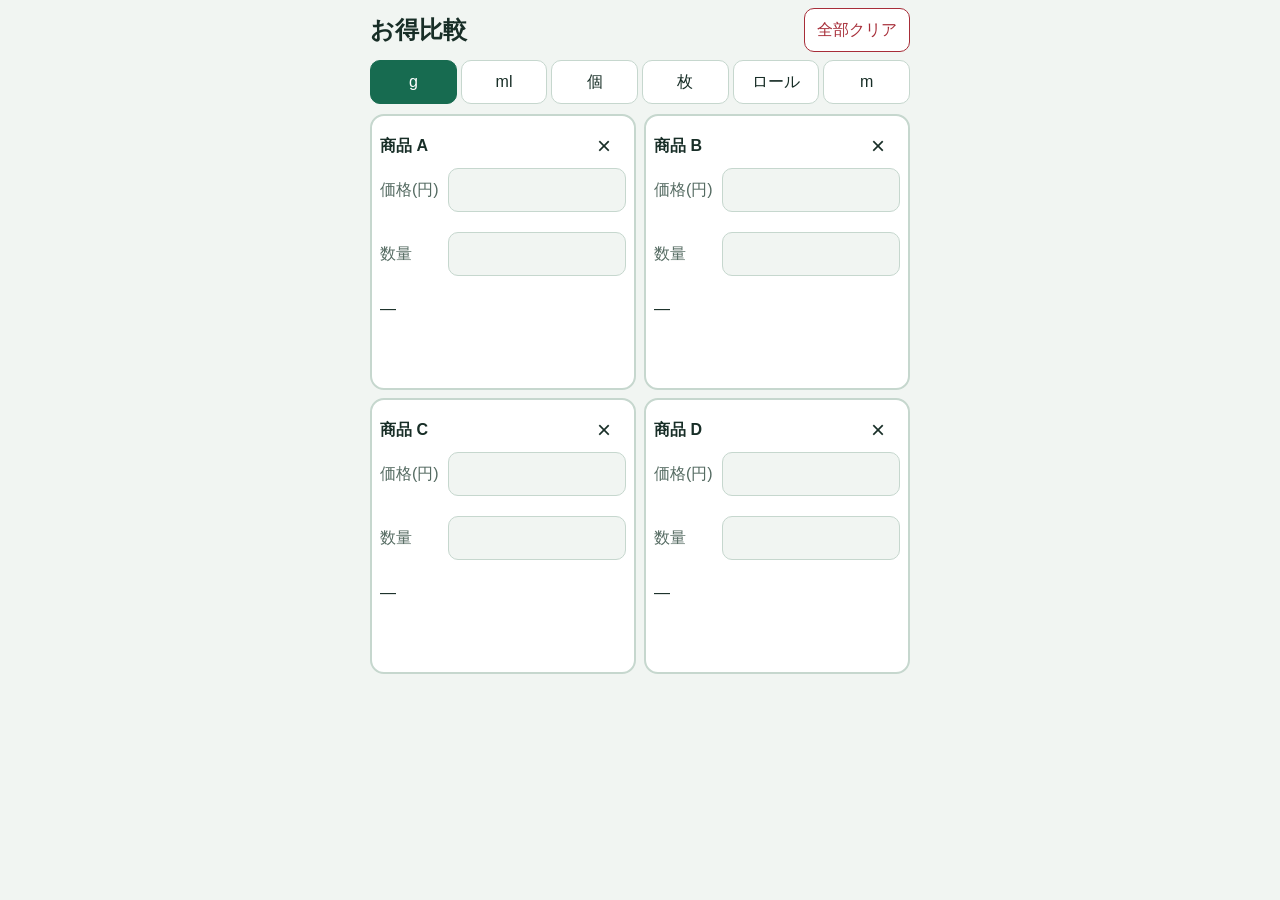
<file: index.html>
<!doctype html>
<html lang="ja"><head><meta charset="utf-8"><meta name="viewport" content="width=device-width,initial-scale=1,viewport-fit=cover"><meta name="theme-color" content="#176b50"><meta name="apple-mobile-web-app-capable" content="yes"><meta name="apple-mobile-web-app-status-bar-style" content="default"><title>お得比較</title><link rel="manifest" href="manifest.webmanifest"><link rel="apple-touch-icon" href="icons/apple-touch-icon.png"><link rel="icon" href="icons/icon-192.png"><link rel="stylesheet" href="style.css"><script src="app.js" defer></script></head>
<body><main><section data-view="compare" aria-label="商品比較"><header><h1>お得比較</h1><button id="clear-all">全部クリア</button></header><nav id="units" aria-label="比較する単位"></nav><div id="cards"></div><p id="storage-note" role="status"></p></section><!-- 第2段階: この位置に画面切り替え用のタブバーを追加 --></main>
<aside id="keypad" aria-label="電卓" hidden><div class="calculator-head"><strong id="editing-label"></strong><button data-action="close">閉じる</button></div><div id="expression" aria-live="polite"></div><div id="preview" role="status"></div><div class="discounts"><button data-factor="0.9">−10%</button><button data-factor="0.8">−20%</button><button data-factor="0.7">−30%</button><button data-factor="0.5">半額</button><button data-factor="1.08">×1.08</button></div><div class="keys"><button data-action="clear">C</button><button data-key="(">(</button><button data-key=")">)</button><button data-action="back" aria-label="1文字削除">⌫</button><button data-key="7">7</button><button data-key="8">8</button><button data-key="9">9</button><button data-key="÷">÷</button><button data-key="4">4</button><button data-key="5">5</button><button data-key="6">6</button><button data-key="×">×</button><button data-key="1">1</button><button data-key="2">2</button><button data-key="3">3</button><button data-key="−">−</button><button data-key="0">0</button><button data-key="00">00</button><button data-key=".">.</button><button data-key="+">+</button><button data-key="%">%</button><button data-action="equal">=</button><button data-action="next">次へ</button><button data-action="confirm" class="primary">確定</button></div></aside><div id="toast" role="status" hidden>クリアしました <button id="undo">元に戻す</button></div></body></html>
</file>
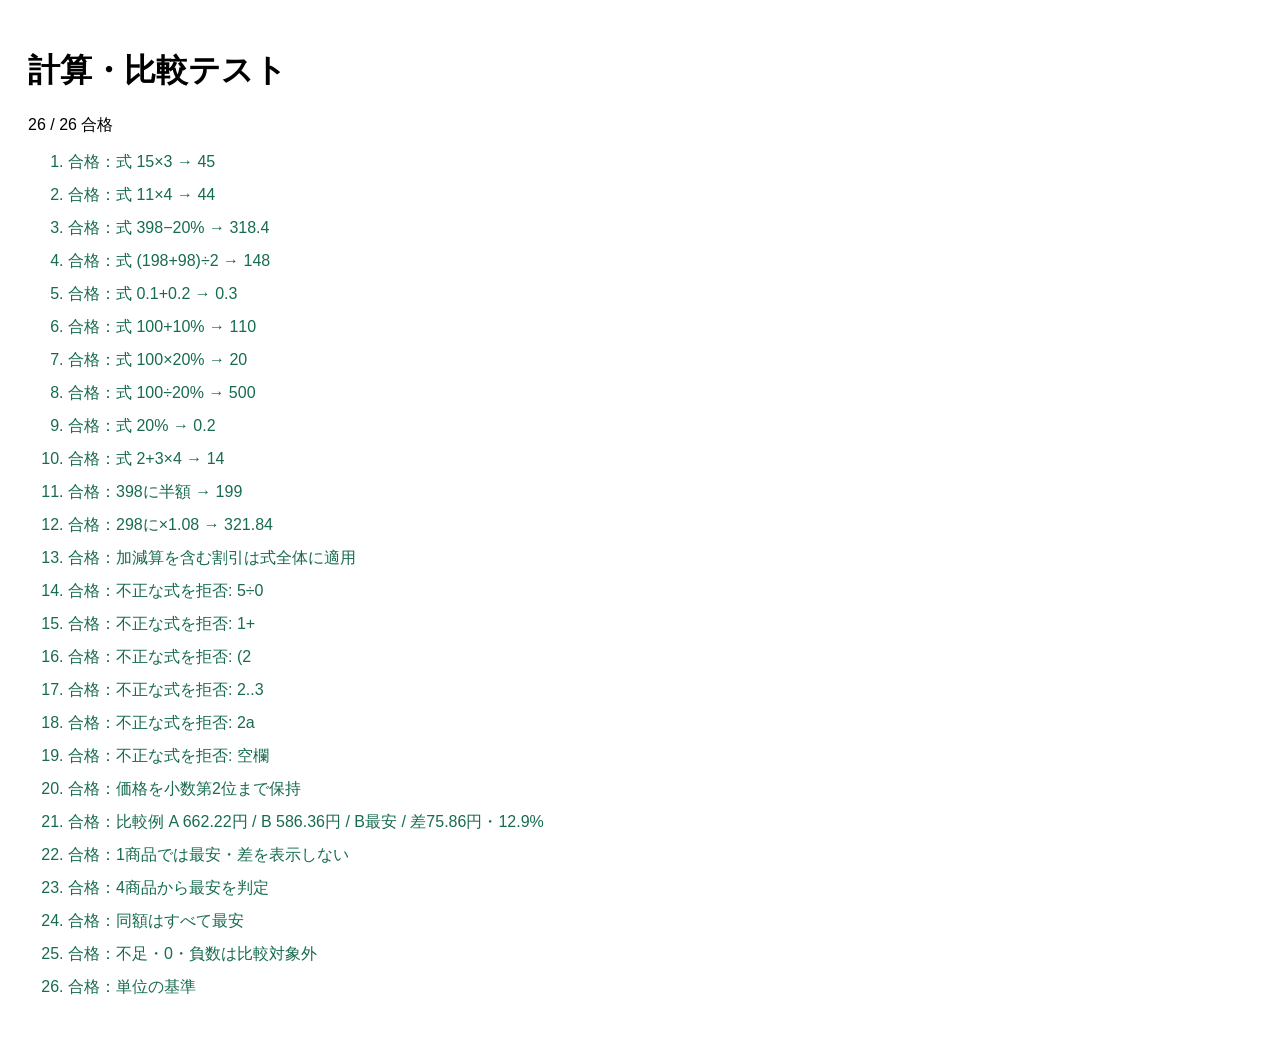
<file: tests.html>
<!doctype html><html lang="ja"><head><meta charset="utf-8"><meta name="viewport" content="width=device-width,initial-scale=1"><title>お得比較のテスト</title><style>body{font:16px sans-serif;padding:20px}li{margin:12px 0}.pass{color:#176b50}.fail{color:#b02030}</style></head><body><h1>計算・比較テスト</h1><p id="summary"></p><ol id="results"></ol><script src="app.js"></script><script>
(function(){
 const p=PriceCompare, results=[];
 function test(name, fn){try{if(!fn())throw Error('期待値と異なります');results.push({name,ok:true});}catch(e){results.push({name,ok:false,error:e.message});}}
 const eq=(a,b)=>Math.abs(a-b)<1e-9;
 [['15×3',45],['11×4',44],['398−20%',318.4],['(198+98)÷2',148],['0.1+0.2',.3],['100+10%',110],['100×20%',20],['100÷20%',500],['20%',.2],['2+3×4',14]].forEach(([s,n])=>test('式 '+s+' → '+n,()=>eq(p.calculate(s),n)));
 test('398に半額 → 199',()=>p.calculate(p.quick('398',.5))===199);
 test('298に×1.08 → 321.84',()=>p.calculate(p.quick('298',1.08))===321.84);
 test('加減算を含む割引は式全体に適用',()=>p.calculate(p.quick('198+98',.8))===236.8);
 for(const s of ['5÷0','1+','(2','2..3','2a',''])test('不正な式を拒否: '+(s||'空欄'),()=>{try{p.calculate(s);return false;}catch(e){return true;}});
 test('価格を小数第2位まで保持',()=>p.roundPrice(1.235)===1.24);
 const cards=[{price:298,quantity:45},{price:258,quantity:44},{price:null,quantity:null},{price:0,quantity:1}];
 const r=p.compare(cards,'g');
 test('比較例 A 662.22円 / B 586.36円 / B最安 / 差75.86円・12.9%',()=>r[0].value.toFixed(2)==='662.22'&&r[1].value.toFixed(2)==='586.36'&&r[1].cheapest&&!r[0].cheapest&&r[0].difference.toFixed(2)==='75.86'&&r[0].percent.toFixed(1)==='12.9');
 test('1商品では最安・差を表示しない',()=>p.compare([cards[0]],'g')[0].difference===null&&!p.compare([cards[0]],'g')[0].cheapest);
 test('4商品から最安を判定',()=>p.compare([4,3,2,1].map(price=>({price,quantity:1})),'個').every((r,i)=>r.cheapest===(i===3)));
 test('同額はすべて最安',()=>p.compare([{price:100,quantity:10},{price:200,quantity:20}],'ml').every(r=>r.cheapest));
 test('不足・0・負数は比較対象外',()=>p.compare([{price:0,quantity:1},{price:10,quantity:-1},{price:null,quantity:null}],'g').every(r=>r.value===null));
 test('単位の基準',()=>['g','ml','個','枚','ロール','m'].every(u=>p.unitPrice(100,10,u)===(['g','ml'].includes(u)?1000:10)));
 if(typeof document!=='undefined'){document.querySelector('#summary').textContent=results.filter(r=>r.ok).length+' / '+results.length+' 合格';document.querySelector('#results').innerHTML=results.map(r=>'<li class="'+(r.ok?'pass':'fail')+'">'+(r.ok?'合格':'不合格')+'：'+r.name+(r.error?' '+r.error:'')+'</li>').join('');}
 if(typeof module!=='undefined')module.exports=results;
})();
</script></body></html>
</file>
<file: style.css>
:root{color-scheme:light dark;--bg:#f1f5f2;--panel:#fff;--text:#182e27;--muted:#556b62;--line:#c6d7ce;--accent:#176b50;--soft:#e3f3ea;--danger:#a72d38;font-family:-apple-system,BlinkMacSystemFont,"Helvetica Neue",sans-serif;font-size:16px}*{box-sizing:border-box}body{margin:0;background:var(--bg);color:var(--text);touch-action:manipulation}button,input{font:inherit;min-height:44px;border-radius:10px}button{cursor:pointer;border:1px solid var(--line);background:var(--panel);color:var(--text);padding:6px}button:active{filter:brightness(.85);transform:scale(.97)}button:focus-visible,input:focus-visible{outline:3px solid #d89415;outline-offset:1px}[hidden]{display:none!important}main{max-width:560px;margin:auto;padding: max(8px,env(safe-area-inset-top)) 10px max(8px,env(safe-area-inset-bottom))}header{display:flex;align-items:center;justify-content:space-between;gap:12px;margin-bottom:8px}h1{font-size:24px;margin:0}#clear-all{color:var(--danger);border-color:var(--danger);padding:8px 12px}#units{display:grid;grid-template-columns:repeat(6,minmax(44px,1fr));gap:4px;margin-bottom:10px}#units button{white-space:nowrap;padding-inline:2px;min-width:44px}#units [aria-pressed=true],.primary{background:var(--accent);color:white;border-color:var(--accent)}#cards{display:grid;grid-template-columns:repeat(2,minmax(0,1fr));gap:8px}.card{background:var(--panel);border:2px solid var(--line);border-radius:14px;padding:8px;min-width:0}.card.best{border-color:var(--accent);background:var(--soft)}.card-head{display:flex;align-items:center;gap:5px;height:44px}.card-head strong{white-space:nowrap}.badge{color:var(--accent);font-weight:700;margin-left:auto}.clear-card{border:0;background:transparent;width:44px;flex-shrink:0;font-size:24px}label{display:grid;grid-template-columns:64px minmax(0,1fr);align-items:center;gap:4px;color:var(--muted);min-height:44px}label span{white-space:nowrap}input{display:block;width:100%;margin-top:0;min-width:0;background:var(--bg);color:var(--text);border:1px solid var(--line);padding:5px 8px;text-align:right;font-size:20px;cursor:pointer}.selected{outline:3px solid var(--accent);background:var(--soft)}.formula{height:20px;line-height:20px;white-space:nowrap;overflow:hidden;text-overflow:ellipsis;color:var(--muted);font-size:16px}.result{min-height:44px;padding-top:2px;line-height:22px}.result strong{display:block}.difference{min-height:40px;line-height:20px;font-size:16px;color:var(--muted);overflow-wrap:anywhere}#storage-note:empty{display:none}#keypad{position:fixed;bottom:0;left:50%;transform:translateX(-50%);width:min(100%,560px);padding:6px 8px max(8px,env(safe-area-inset-bottom));background:var(--panel);border-top:1px solid var(--line);box-shadow:0 -5px 24px #0002;z-index:3}.calculator-head{display:flex;justify-content:space-between;align-items:center;height:44px}.calculator-head button{padding:6px 12px}#expression{height:28px;line-height:28px;overflow-x:auto;white-space:nowrap;font-size:20px}#preview{height:26px;line-height:26px;text-align:right;color:var(--accent);white-space:nowrap;overflow-x:auto}.error{color:var(--danger)!important}.discounts{display:grid;grid-template-columns:repeat(5,1fr);gap:4px;margin:4px 0}.keys{display:grid;grid-template-columns:repeat(4,1fr);gap:4px}.keys button{font-size:20px;height:44px}.editing main{height:calc(100dvh - 444px - env(safe-area-inset-bottom));min-height:100px;overflow-y:auto;scroll-padding:8px}#toast{position:fixed;bottom:max(12px,env(safe-area-inset-bottom));left:50%;transform:translateX(-50%);background:var(--text);color:var(--panel);padding:8px 12px;border-radius:12px;z-index:5;white-space:nowrap}#undo{margin-left:8px}.editing #toast{bottom:calc(450px + env(safe-area-inset-bottom))}@media(prefers-color-scheme:dark){:root{--bg:#14221d;--panel:#20332a;--text:#eef7f0;--muted:#b3c8bc;--line:#4b6557;--accent:#80dbad;--soft:#284b39;--danger:#ffa2a9}#units [aria-pressed=true],.primary{color:#10291c}}@media(max-height:740px){.card{padding:5px 7px}.card-head{height:44px}.formula{height:20px;line-height:20px}.difference{min-height:40px}#cards{gap:6px}#units{margin-bottom:6px}}
</file>
